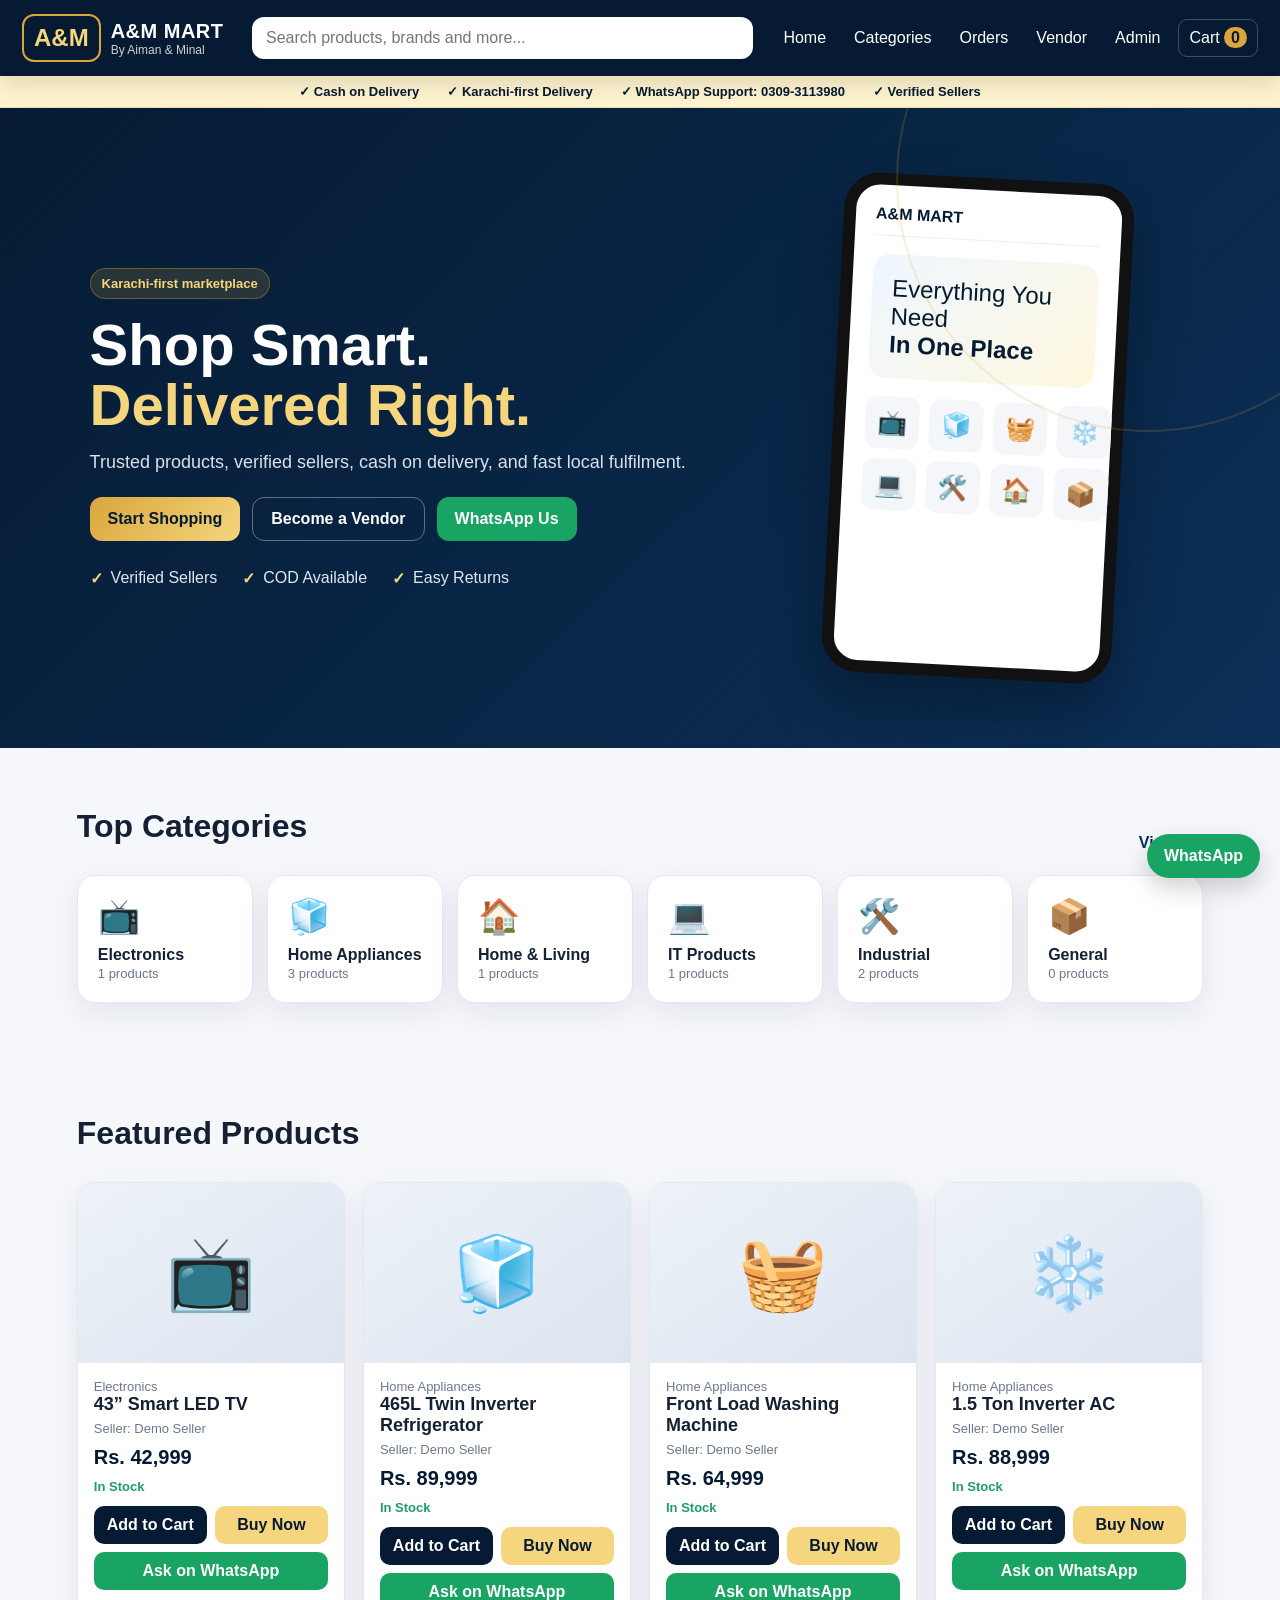
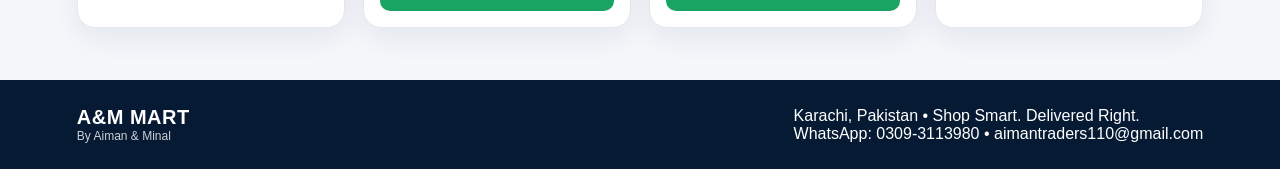
<file: index.html>
<!doctype html>
<html lang="en">
<head>
  <meta charset="utf-8" />
  <meta name="viewport" content="width=device-width,initial-scale=1" />
  <title>A&M MART — By Aiman & Minal</title>
  <meta name="description" content="A&M MART — Shop Smart. Delivered Right." />
  <link rel="stylesheet" href="styles.css" />
</head>
<body>
  <header class="topbar">
    <div class="brand" onclick="go('home')">
      <div class="brand-mark">A&M</div>
      <div><div class="brand-name">A&M MART</div><div class="brand-sub">By Aiman & Minal</div></div>
    </div>
    <div class="search-wrap"><input id="searchInput" placeholder="Search products, brands and more..." oninput="renderProducts()" /></div>
    <nav class="nav-actions">
      <button onclick="go('home')">Home</button><button onclick="go('categories')">Categories</button><button onclick="go('orders')">Orders</button><button onclick="go('vendor')">Vendor</button><button onclick="go('admin')">Admin</button><button class="cart-btn" onclick="go('cart')">Cart <span id="cartCount">0</span></button>
    </nav>
  </header>
<div class="top-strip"><span>✓ Cash on Delivery</span><span>✓ Karachi-first Delivery</span><span>✓ WhatsApp Support: 0309-3113980</span><span>✓ Verified Sellers</span></div>
  <main>
    <section id="home" class="view active">
      <section class="hero">
        <div>
          <span class="pill">Karachi-first marketplace</span>
          <h1>Shop Smart.<br/><span>Delivered Right.</span></h1>
          <p>Trusted products, verified sellers, cash on delivery, and fast local fulfilment.</p>
          <div class="hero-actions"><button class="primary" onclick="go('categories')">Start Shopping</button><button class="ghost" onclick="go('vendor')">Become a Vendor</button>
            <button class="whatsapp" onclick="openWhatsAppGeneral()">WhatsApp Us</button></div>
          <div class="trust-grid"><div><b>✓</b><span>Verified Sellers</span></div><div><b>✓</b><span>COD Available</span></div><div><b>✓</b><span>Easy Returns</span></div></div>
        </div>
        <div class="hero-card"><div class="phone"><div class="phone-top">A&M MART</div><div class="promo">Everything You Need<br/><b>In One Place</b></div><div class="mini-grid"><span>📺</span><span>🧊</span><span>🧺</span><span>❄️</span><span>💻</span><span>🛠️</span><span>🏠</span><span>📦</span></div></div></div>
      </section>
      <section class="section"><div class="section-head"><h2>Top Categories</h2><button class="link-btn" onclick="go('categories')">View all</button></div><div id="categoryCards" class="category-grid"></div></section>
      <section class="section"><div class="section-head"><h2>Featured Products</h2></div><div id="featuredProducts" class="product-grid"></div></section>
    </section>
    <section id="categories" class="view"><section class="section"><div class="section-head stacked"><div><span class="pill">Browse</span><h2>Products & Categories</h2></div><select id="categoryFilter" onchange="renderProducts()"></select></div><div id="allProducts" class="product-grid"></div></section></section>
    <section id="cart" class="view"><section class="section narrow"><h2>Your Cart</h2><div id="cartItems"></div><div class="summary-card"><div><span>Subtotal</span><b id="cartSubtotal">Rs. 0</b></div><div><span>Delivery</span><b id="cartDelivery">Rs. 0</b></div><div class="total"><span>Total</span><b id="cartTotal">Rs. 0</b></div><button class="primary wide" onclick="go('checkout')">Proceed to Checkout</button>
          <button class="whatsapp wide" onclick="orderCartOnWhatsApp()">Order Cart on WhatsApp</button></div></section></section>
    <section id="checkout" class="view"><section class="section narrow"><h2>Checkout</h2><div class="panel"><label>Full Name<input id="coName" placeholder="Customer name" /></label><label>Mobile Number<input id="coPhone" placeholder="03xx-xxxxxxx" /></label><label>Delivery Address<textarea id="coAddress" placeholder="Complete Karachi address"></textarea></label><label>Payment Method<select id="coPayment"><option>Cash on Delivery</option><option disabled>JazzCash (Coming Soon)</option><option disabled>Easypaisa (Coming Soon)</option></select></label><button class="primary wide" onclick="placeOrder()">Place COD Order</button>
          <button class="whatsapp wide" onclick="checkoutOnWhatsApp()">Confirm via WhatsApp</button></div></section></section>
    <section id="orders" class="view"><section class="section"><h2>My Orders</h2><div id="ordersList" class="orders-list"></div></section></section>
    <section id="vendor" class="view"><section class="section"><div class="dash-head"><div><span class="pill">Vendor Panel</span><h2>Seller Operations</h2></div><button class="primary" onclick="toggleVendorForm()">+ Add Product</button></div><div class="vendor-callout"><div><h3>Want to sell on A&M MART?</h3><p>Register as a vendor and list products without A&M holding stock.</p></div><button class="whatsapp" onclick="vendorWhatsApp()">Register on WhatsApp</button></div>
        <div class="stats"><div><span>Products</span><b id="vProducts">0</b></div><div><span>Orders</span><b id="vOrders">0</b></div><div><span>Pending</span><b id="vPending">0</b></div><div><span>Revenue</span><b id="vRevenue">Rs. 0</b></div></div><div id="vendorForm" class="panel hidden"><h3>Add Vendor Product</h3><div class="form-grid"><label>Product Name<input id="vpName"/></label><label>Category<select id="vpCategory"></select></label><label>Price (PKR)<input id="vpPrice" type="number"/></label><label>Stock<input id="vpStock" type="number"/></label></div><button class="primary" onclick="addVendorProduct()">Save Product</button></div><div class="panel"><h3>Your Products</h3><div id="vendorProducts"></div></div></section></section>
    <section id="admin" class="view"><section class="section"><div class="dash-head"><div><span class="pill">Admin Panel</span><h2>Marketplace Control</h2></div></div><div class="stats"><div><span>Total Products</span><b id="aProducts">0</b></div><div><span>Total Orders</span><b id="aOrders">0</b></div><div><span>GMV</span><b id="aGMV">Rs. 0</b></div><div><span>Commission</span><b id="aCommission">Rs. 0</b></div></div><div class="panel"><h3>Orders</h3><div id="adminOrders"></div></div></section></section>
  </main>
  <a class="floating-wa" href="https://wa.me/923093113980?text=Assalam-o-Alaikum%20A%26M%20MART" target="_blank" rel="noopener">WhatsApp</a>
  <footer><div><div class="brand-name">A&M MART</div><div class="brand-sub">By Aiman & Minal</div></div><div>Karachi, Pakistan • Shop Smart. Delivered Right.<br>WhatsApp: 0309-3113980 • aimantraders110@gmail.com</div></footer>
  <div id="toast" class="toast"></div><script src="app.js"></script>
</body></html>
</file>
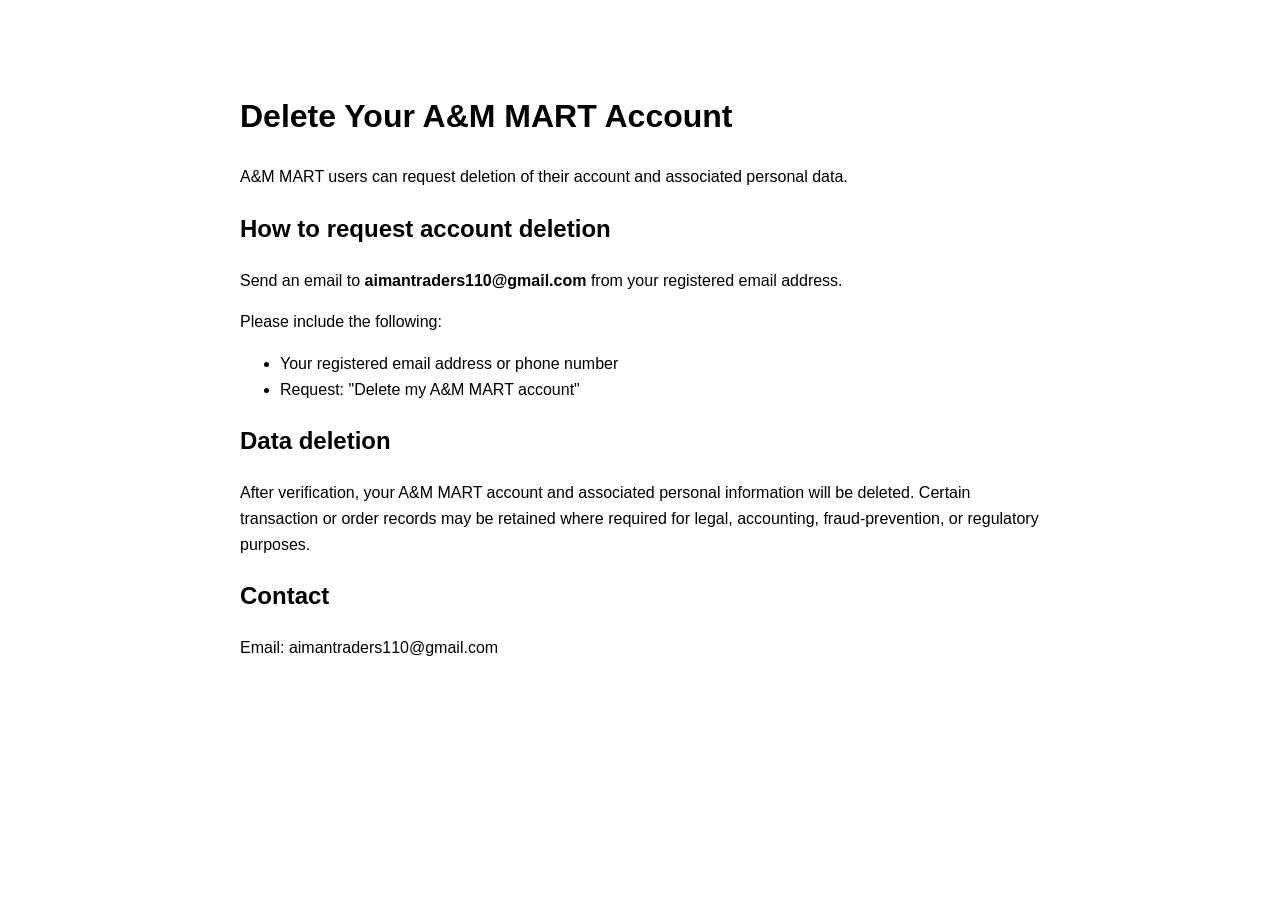
<file: delete-account.html>
<!DOCTYPE html>
<html lang="en">
<head>
  <meta charset="UTF-8">
  <meta name="viewport" content="width=device-width, initial-scale=1.0">
  <title>Delete Account - A&M MART</title>
</head>
<body style="font-family:Arial,sans-serif;max-width:800px;margin:50px auto;padding:20px;line-height:1.6;">

  <h1>Delete Your A&M MART Account</h1>

  <p>
    A&M MART users can request deletion of their account and associated
    personal data.
  </p>

  <h2>How to request account deletion</h2>

  <p>
    Send an email to
    <strong>aimantraders110@gmail.com</strong>
    from your registered email address.
  </p>

  <p>Please include the following:</p>
  <ul>
    <li>Your registered email address or phone number</li>
    <li>Request: "Delete my A&M MART account"</li>
  </ul>

  <h2>Data deletion</h2>

  <p>
    After verification, your A&M MART account and associated personal
    information will be deleted. Certain transaction or order records may
    be retained where required for legal, accounting, fraud-prevention,
    or regulatory purposes.
  </p>

  <h2>Contact</h2>

  <p>
    Email: aimantraders110@gmail.com
  </p>

</body>
</html>
</file>
<file: styles.css>
:root{--navy:#061b33;--navy2:#0b2f57;--gold:#d9a63b;--gold2:#f5d57d;--bg:#f5f7fb;--white:#fff;--text:#142033;--muted:#6c7890;--border:#e3e8ef;--green:#1f9d66;--red:#d74f4f;--shadow:0 10px 30px rgba(9,31,58,.08)}*{box-sizing:border-box}body{margin:0;font-family:Inter,Segoe UI,Arial,sans-serif;background:var(--bg);color:var(--text)}button,input,select,textarea{font:inherit}.topbar{position:sticky;top:0;z-index:20;background:var(--navy);color:#fff;padding:14px 22px;display:flex;gap:20px;align-items:center;box-shadow:0 8px 24px rgba(0,0,0,.12)}.brand{display:flex;align-items:center;gap:10px;cursor:pointer;min-width:210px}.brand-mark{font-weight:900;color:var(--gold2);font-size:24px;border:2px solid var(--gold);padding:8px 10px;border-radius:12px}.brand-name{font-weight:900;letter-spacing:.5px;font-size:20px}.brand-sub{font-size:12px;opacity:.8}.search-wrap{flex:1}.search-wrap input{width:100%;padding:12px 14px;border-radius:12px;border:0;outline:0}.nav-actions{display:flex;gap:8px;flex-wrap:wrap}.nav-actions button{background:transparent;border:0;color:#fff;padding:9px 10px;border-radius:9px;cursor:pointer}.nav-actions button:hover{background:rgba(255,255,255,.08)}.cart-btn{border:1px solid rgba(255,255,255,.22)!important}.cart-btn span{background:var(--gold);color:var(--navy);padding:2px 7px;border-radius:999px;font-weight:700}main{min-height:calc(100vh - 160px)}.view{display:none}.view.active{display:block}.hero{min-height:560px;background:linear-gradient(135deg,var(--navy),var(--navy2));color:#fff;display:grid;grid-template-columns:1.2fr .8fr;gap:40px;align-items:center;padding:70px max(24px,7vw);overflow:hidden;position:relative}.hero:after{content:"";position:absolute;width:500px;height:500px;border:2px solid rgba(217,166,59,.18);border-radius:50%;right:-120px;top:-180px}.hero h1{font-size:58px;line-height:1.02;margin:16px 0}.hero h1 span{color:var(--gold2)}.hero p{font-size:18px;max-width:600px;color:#d8e1ec}.pill{display:inline-block;background:rgba(217,166,59,.16);color:#9a6b09;border:1px solid rgba(217,166,59,.35);padding:7px 11px;border-radius:999px;font-weight:700;font-size:13px}.hero .pill{color:var(--gold2)}.hero-actions{display:flex;gap:12px;margin-top:24px}.primary,.ghost{border:0;border-radius:12px;padding:12px 18px;font-weight:800;cursor:pointer}.primary{background:linear-gradient(135deg,var(--gold),var(--gold2));color:var(--navy)}.ghost{background:transparent;color:#fff;border:1px solid rgba(255,255,255,.35)}.wide{width:100%}.trust-grid{display:flex;gap:25px;margin-top:28px;flex-wrap:wrap}.trust-grid div{display:flex;gap:8px;align-items:center;color:#dfe7f0}.trust-grid b{color:var(--gold2)}.hero-card{display:flex;justify-content:center}.phone{width:290px;height:500px;border:12px solid #111;border-radius:36px;background:#fff;color:var(--text);padding:20px;box-shadow:0 30px 60px rgba(0,0,0,.3);transform:rotate(3deg)}.phone-top{font-weight:900;color:var(--navy);border-bottom:1px solid #eee;padding-bottom:12px}.promo{margin-top:18px;background:linear-gradient(135deg,#eef6ff,#fff8df);padding:20px;border-radius:18px;font-size:24px;color:var(--navy)}.mini-grid{display:grid;grid-template-columns:repeat(4,1fr);gap:10px;margin-top:18px}.mini-grid span{background:#f4f6f9;padding:12px;border-radius:12px;text-align:center;font-size:24px}.section{padding:52px max(24px,6vw)}.section.narrow{max-width:850px;margin:auto}.section-head,.dash-head{display:flex;justify-content:space-between;align-items:end;gap:20px;margin-bottom:22px}.section-head.stacked{align-items:center}.section h2{font-size:32px;margin:8px 0}.link-btn{background:none;border:0;color:var(--navy2);font-weight:800;cursor:pointer}.category-grid{display:grid;grid-template-columns:repeat(6,1fr);gap:14px}.category-card{background:#fff;border:1px solid var(--border);border-radius:18px;padding:20px;box-shadow:var(--shadow);cursor:pointer;transition:.2s}.category-card:hover{transform:translateY(-3px)}.category-icon{font-size:34px}.category-card b{display:block;margin-top:10px}.product-grid{display:grid;grid-template-columns:repeat(4,1fr);gap:18px}.product-card{background:#fff;border:1px solid var(--border);border-radius:18px;overflow:hidden;box-shadow:var(--shadow)}.product-img{height:180px;background:linear-gradient(145deg,#edf2f8,#dce5f0);display:grid;place-items:center;font-size:72px}.product-body{padding:16px}.product-body h3{margin:0 0 6px;font-size:18px}.muted{color:var(--muted);font-size:13px}.price{font-size:20px;font-weight:900;color:var(--navy);margin:10px 0}.stock{color:var(--green);font-weight:700;font-size:13px}.product-actions{display:flex;gap:8px;margin-top:12px}.product-actions button{flex:1;padding:10px;border-radius:10px;border:0;cursor:pointer;font-weight:700}.add{background:var(--navy);color:#fff}.buy{background:var(--gold2);color:var(--navy)}.panel,.summary-card{background:#fff;border:1px solid var(--border);border-radius:18px;padding:22px;box-shadow:var(--shadow);margin-top:18px}.panel label{display:flex;flex-direction:column;gap:7px;font-weight:700;margin-bottom:14px}.panel input,.panel select,.panel textarea,.section select{padding:11px 12px;border:1px solid var(--border);border-radius:10px;outline:none;background:#fff}.panel textarea{min-height:90px}.summary-card>div{display:flex;justify-content:space-between;padding:10px 0}.summary-card .total{border-top:1px solid var(--border);font-size:20px}.cart-row,.order-card,.vendor-row{display:flex;gap:14px;align-items:center;background:#fff;border:1px solid var(--border);border-radius:14px;padding:14px;margin:10px 0}.cart-thumb{width:70px;height:70px;border-radius:12px;background:#edf2f8;display:grid;place-items:center;font-size:34px}.grow{flex:1}.qty{display:flex;gap:8px;align-items:center}.qty button{border:1px solid var(--border);background:#fff;width:30px;height:30px;border-radius:8px;cursor:pointer}.remove{color:var(--red);cursor:pointer;font-weight:700}.stats{display:grid;grid-template-columns:repeat(4,1fr);gap:14px;margin:22px 0}.stats>div{background:#fff;border:1px solid var(--border);border-radius:16px;padding:20px;box-shadow:var(--shadow)}.stats span{display:block;color:var(--muted);font-size:13px}.stats b{font-size:25px;margin-top:6px;display:block}.form-grid{display:grid;grid-template-columns:1fr 1fr;gap:14px}.hidden{display:none!important}.status{font-size:12px;font-weight:800;padding:5px 8px;border-radius:999px;background:#e8f8f0;color:var(--green)}footer{background:var(--navy);color:#fff;padding:26px max(24px,6vw);display:flex;justify-content:space-between;align-items:center;gap:20px}.toast{position:fixed;right:20px;bottom:20px;background:#111;color:#fff;padding:12px 16px;border-radius:12px;opacity:0;transform:translateY(10px);transition:.25s;pointer-events:none}.toast.show{opacity:1;transform:none}@media(max-width:1050px){.nav-actions{display:none}.product-grid{grid-template-columns:repeat(2,1fr)}.category-grid{grid-template-columns:repeat(3,1fr)}.hero{grid-template-columns:1fr}.hero-card{display:none}.stats{grid-template-columns:repeat(2,1fr)}}@media(max-width:650px){.topbar{flex-wrap:wrap}.brand{min-width:auto}.search-wrap{order:3;flex-basis:100%}.hero{padding:46px 22px}.hero h1{font-size:42px}.section{padding:34px 18px}.product-grid{grid-template-columns:1fr}.category-grid{grid-template-columns:repeat(2,1fr)}.stats{grid-template-columns:1fr 1fr}.form-grid{grid-template-columns:1fr}.section-head,.dash-head{align-items:flex-start;flex-direction:column}footer{flex-direction:column;align-items:flex-start}}

.top-strip{background:#fff4cf;color:var(--navy);display:flex;justify-content:center;gap:28px;padding:8px 15px;font-size:13px;font-weight:700;border-bottom:1px solid #f0ddb0;flex-wrap:wrap}.whatsapp{background:#19a463!important;color:#fff!important;border:0;border-radius:12px;padding:12px 18px;font-weight:800;cursor:pointer}.floating-wa{position:fixed;right:20px;bottom:22px;z-index:30;background:#19a463;color:#fff;text-decoration:none;font-weight:800;padding:13px 17px;border-radius:999px;box-shadow:0 10px 25px rgba(0,0,0,.18)}.vendor-callout{background:linear-gradient(135deg,var(--navy),var(--navy2));color:#fff;padding:22px;border-radius:18px;display:flex;justify-content:space-between;align-items:center;gap:20px;margin:18px 0}.vendor-callout h3{margin:0 0 6px}.vendor-callout p{margin:0;color:#d9e2ec}.wa-product{grid-column:1/3;background:#19a463!important;color:#fff!important}.product-actions{display:grid!important;grid-template-columns:1fr 1fr!important}.wide.whatsapp{margin-top:9px;width:100%}@media(max-width:650px){.vendor-callout{flex-direction:column;align-items:flex-start}}
</file>
